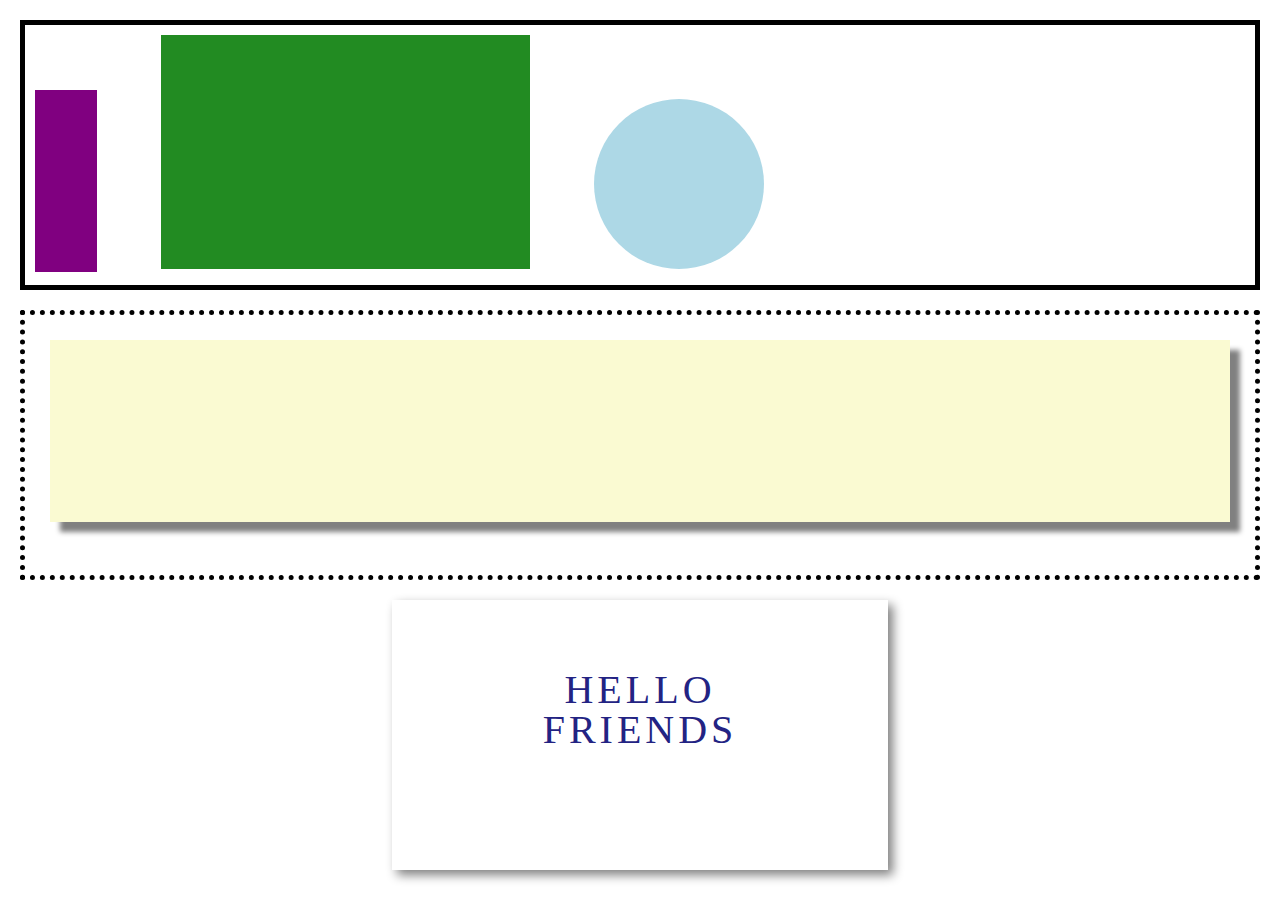
<file: second/index.html>
<!-- Put your HTML HERE, make sure to connect your index.css sheet -->
<!DOCTYPE html>
<html lang="en">
<head>
    <meta charset="UTF-8">
    <meta name="viewport" content="width=device-width, initial-scale=1.0">
    <link rel="stylesheet" href="reset.css">
    <link rel="stylesheet" href="index.css">
    <title>Part 2</title>
</head>
<body>
    <div id="div1">
        <div id="purple" class="shapes"></div>
        <div id="green" class="shapes"></div>
        <div id="blue" class="shapes"></div>
    </div>
    <div id="div2">
        <div id="cream-box"></div>
    </div>
    <div id="div3">
        <div id="white-box"> 
            <p>HELLO <br/> FRIENDS </p>
        </div>
    </div>
</body>
</html>
</file>
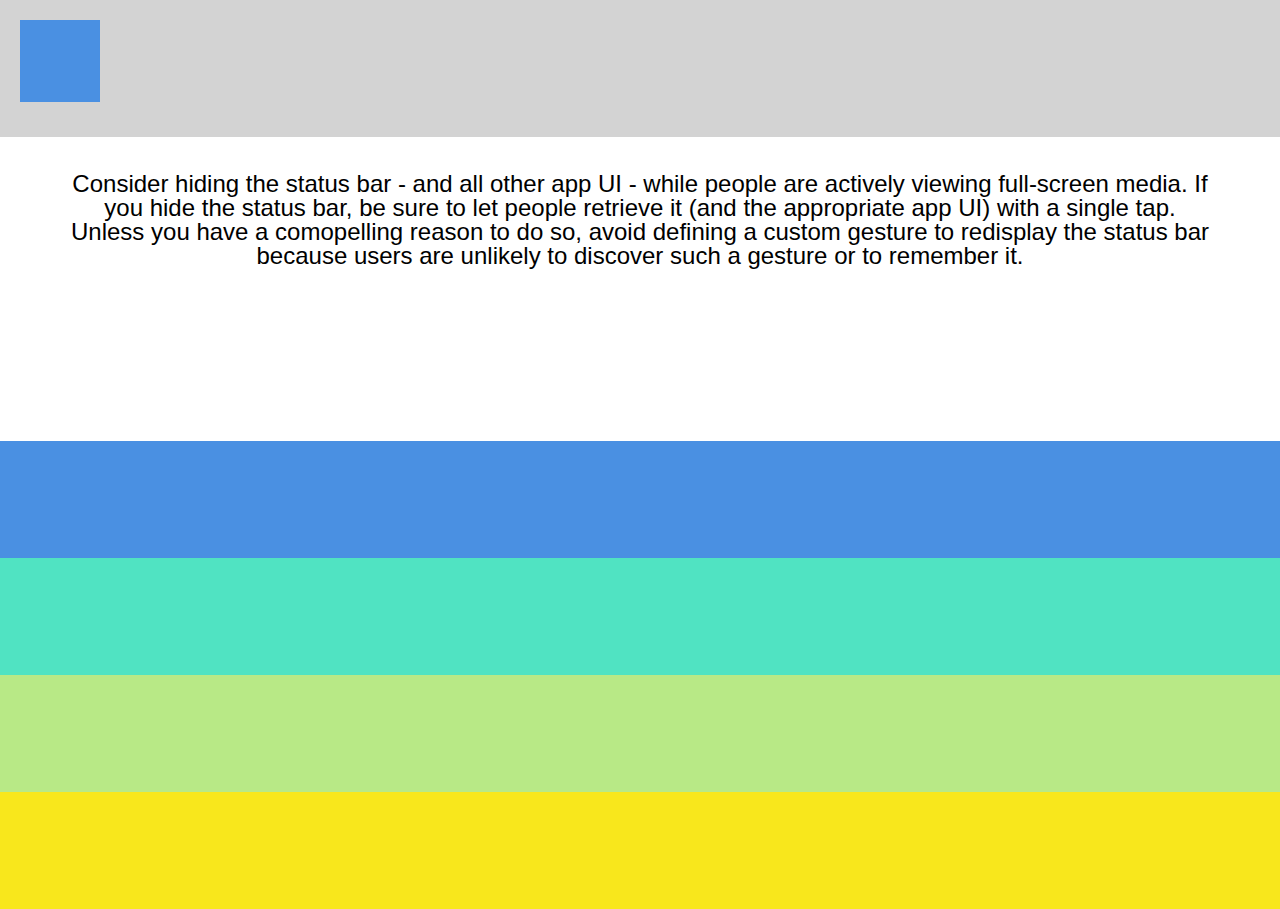
<file: third/index.html>
<!-- Put your HTML HERE, make sure to connect your index.css sheet -->
<!DOCTYPE html>
<html lang="en">
<head>
    <meta charset="UTF-8">
    <meta name="viewport" content="width=device-width, initial-scale=1.0">
    <link rel="stylesheet" href="reset.css">
    <link rel="stylesheet" href="index.css">
    <title>Part 3</title>
</head>
<body>
    <header>
        <div id="blue-square"></div>
    </header>
    
    <main>
        <p>Consider hiding the status bar - and all other app UI - while people are actively viewing full-screen media. If you hide the status bar, be sure to let people retrieve it (and the appropriate app UI) with a single tap. Unless you have a comopelling reason to do so, avoid defining a custom gesture to redisplay the status bar because users are unlikely to discover such a gesture or to remember it.</p>
    </main>

    <div id="blue-line" ></div>
    <div id="green-line"></div>
    <div id="light-green-line"></div>
    <div id="yellow-line"></div>

</body>
</html>
</file>
<file: second/index.css>
*{
    box-sizing: border-box;
}

#div1, #div2, #div3{
    margin: 20px;
    height: 30vh;
}

#div1{
    border: 5px solid black;
}

#div2{
    border: 5px dotted black;
}

/* #div3{

} */

#cream-box{
    background-color: lightgoldenrodyellow;
    box-shadow: 10px 10px 5px gray;
    height: 70%;
    margin: 25px;
}

#white-box{
    background-color: white;
    box-shadow: 5px 5px 10px gray;
    color: rgb(35, 35, 131);
    font-size: 40px;
    letter-spacing: 4px;
    margin: 0px 30%;
    height: 100%; 
}

#white-box p{
    text-align: center;
    padding: 70px 0px;
}

.shapes{
    display: inline-block;
    margin: 10px 30px;
}

#purple{
    background-color: purple;
    margin-left: 10px;
    height: 70%;
    width: 5%;
    vertical-align: bottom;
}

#green{
    background-color: forestgreen;
    height: 90%;
    width: 30%; 
}

#blue{
    background-color: lightblue;
    border-radius: 100%;
    height: 170px;
    width: 170px;
}
</file>
<file: third/index.css>
header{
    height: 13vh;
    background-color: lightgray;
    padding: 10px;
}

main{
    height: 26vh;
    text-align: center;
    padding: 35px 70px;
    font-size: 24px;
    font-family: Arial, Helvetica, sans-serif;
}

div{
    height: 13vh;
}

#blue-square{
    background-color: #4a90e2;
    height: 70%;
    margin: 10px;
    width: 80px;
}

#blue-line{
    background-color: #4a90e2
}

#green-line{
    background-color: #50e3c2
}

#light-green-line{
    background-color: #b8e986;
}

#yellow-line{
    background-color: #f8e71c
}
</file>
